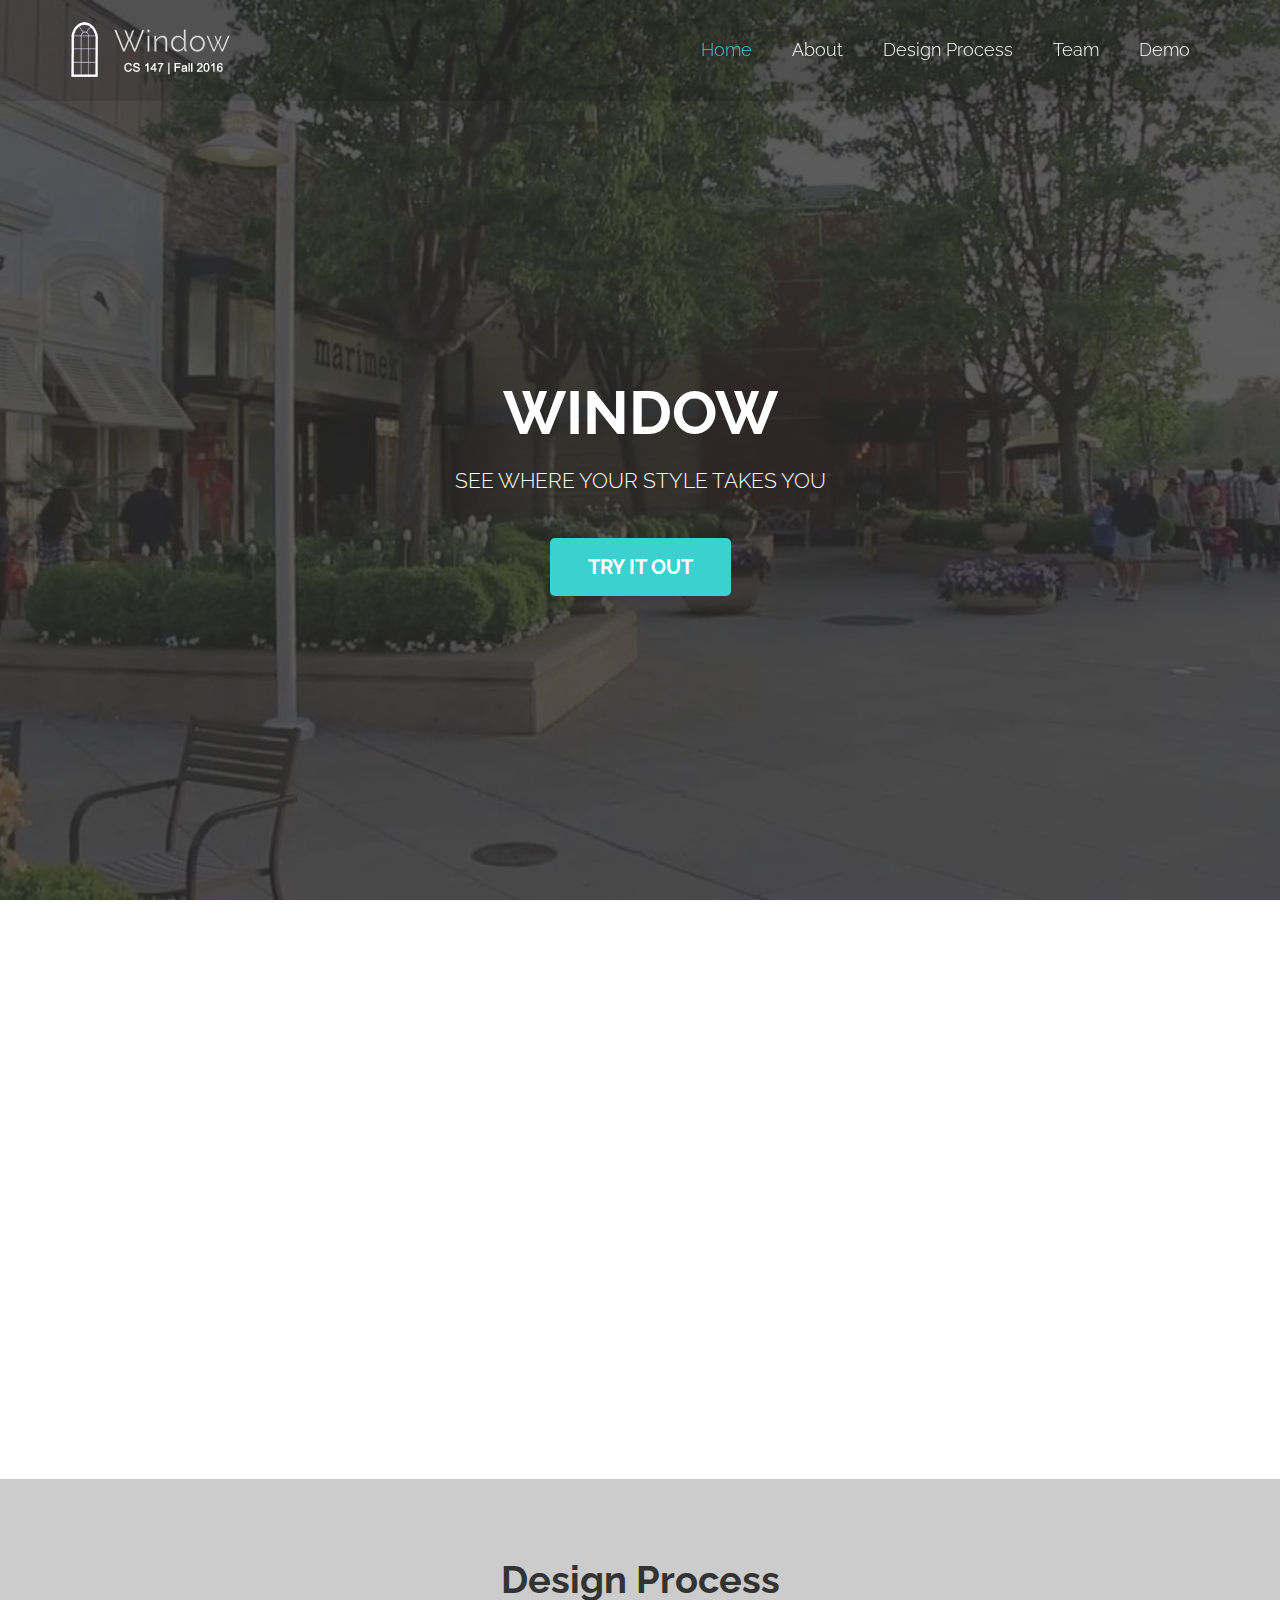
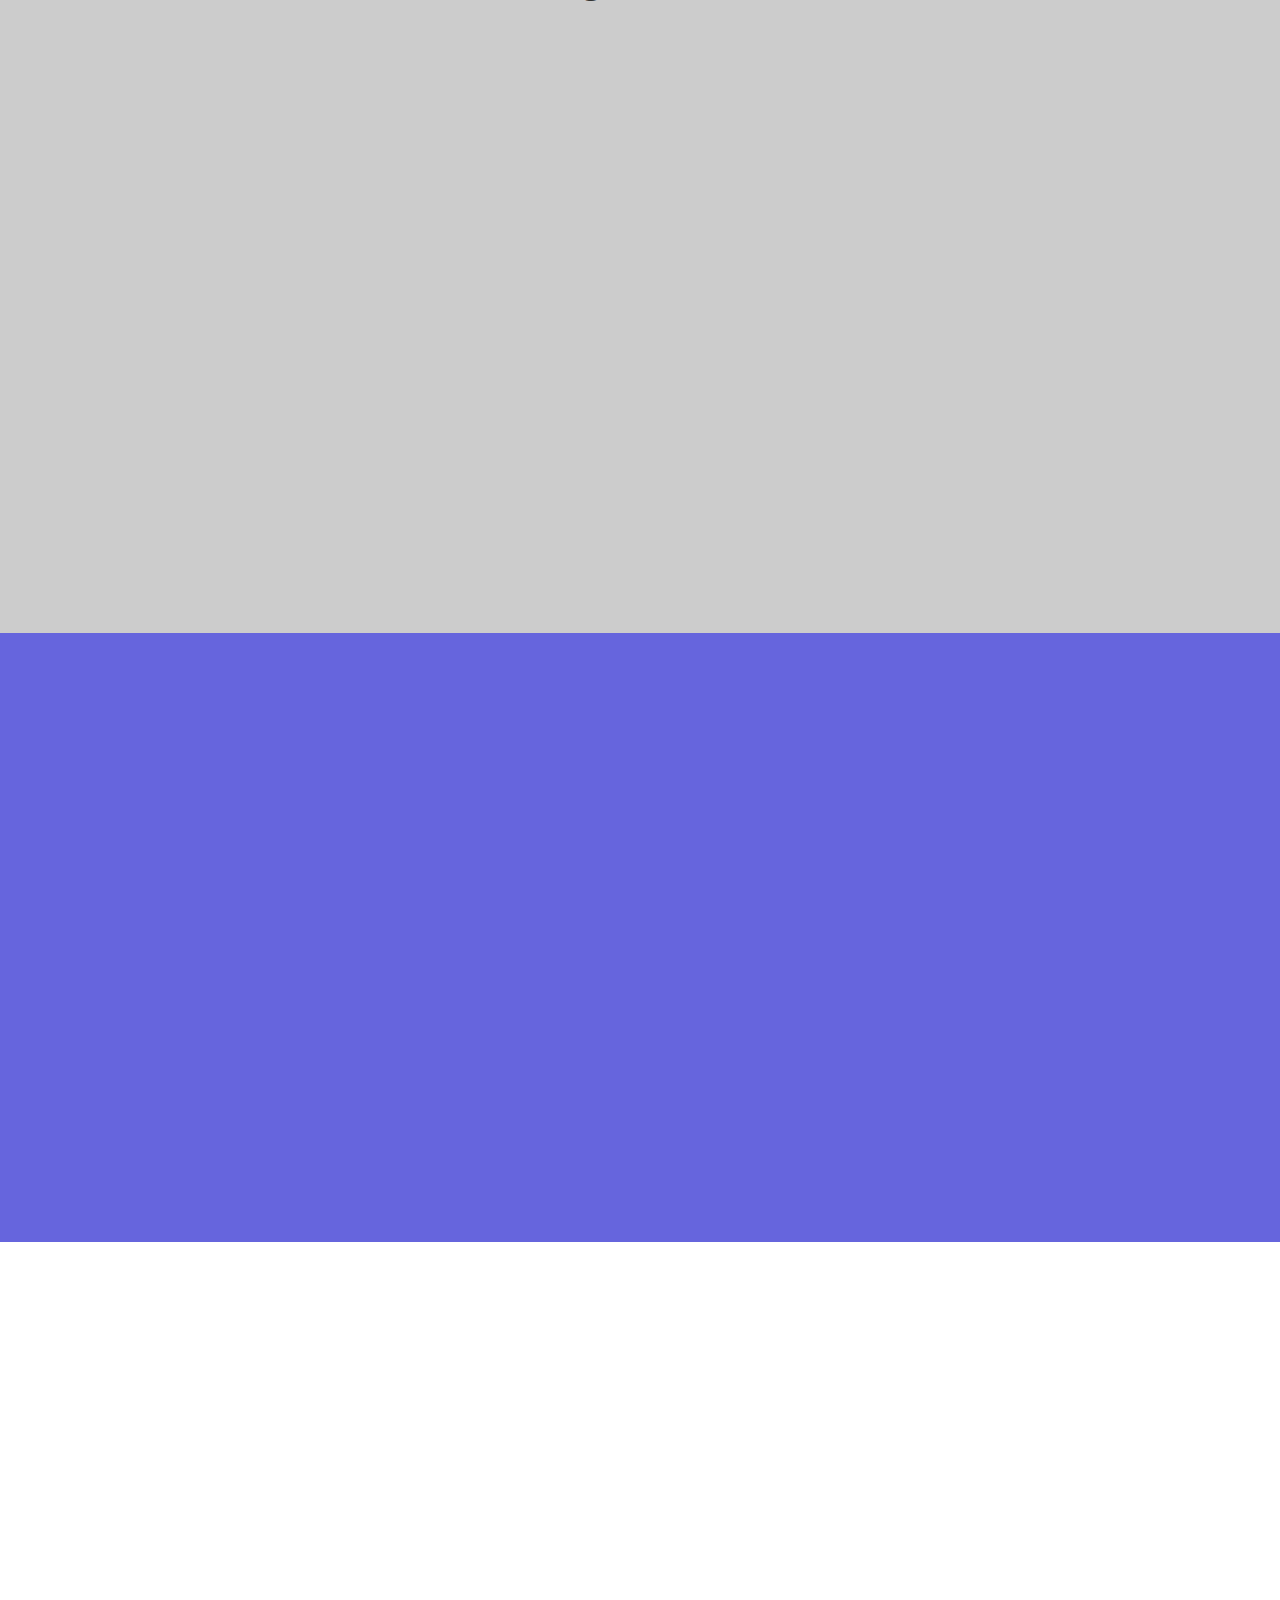
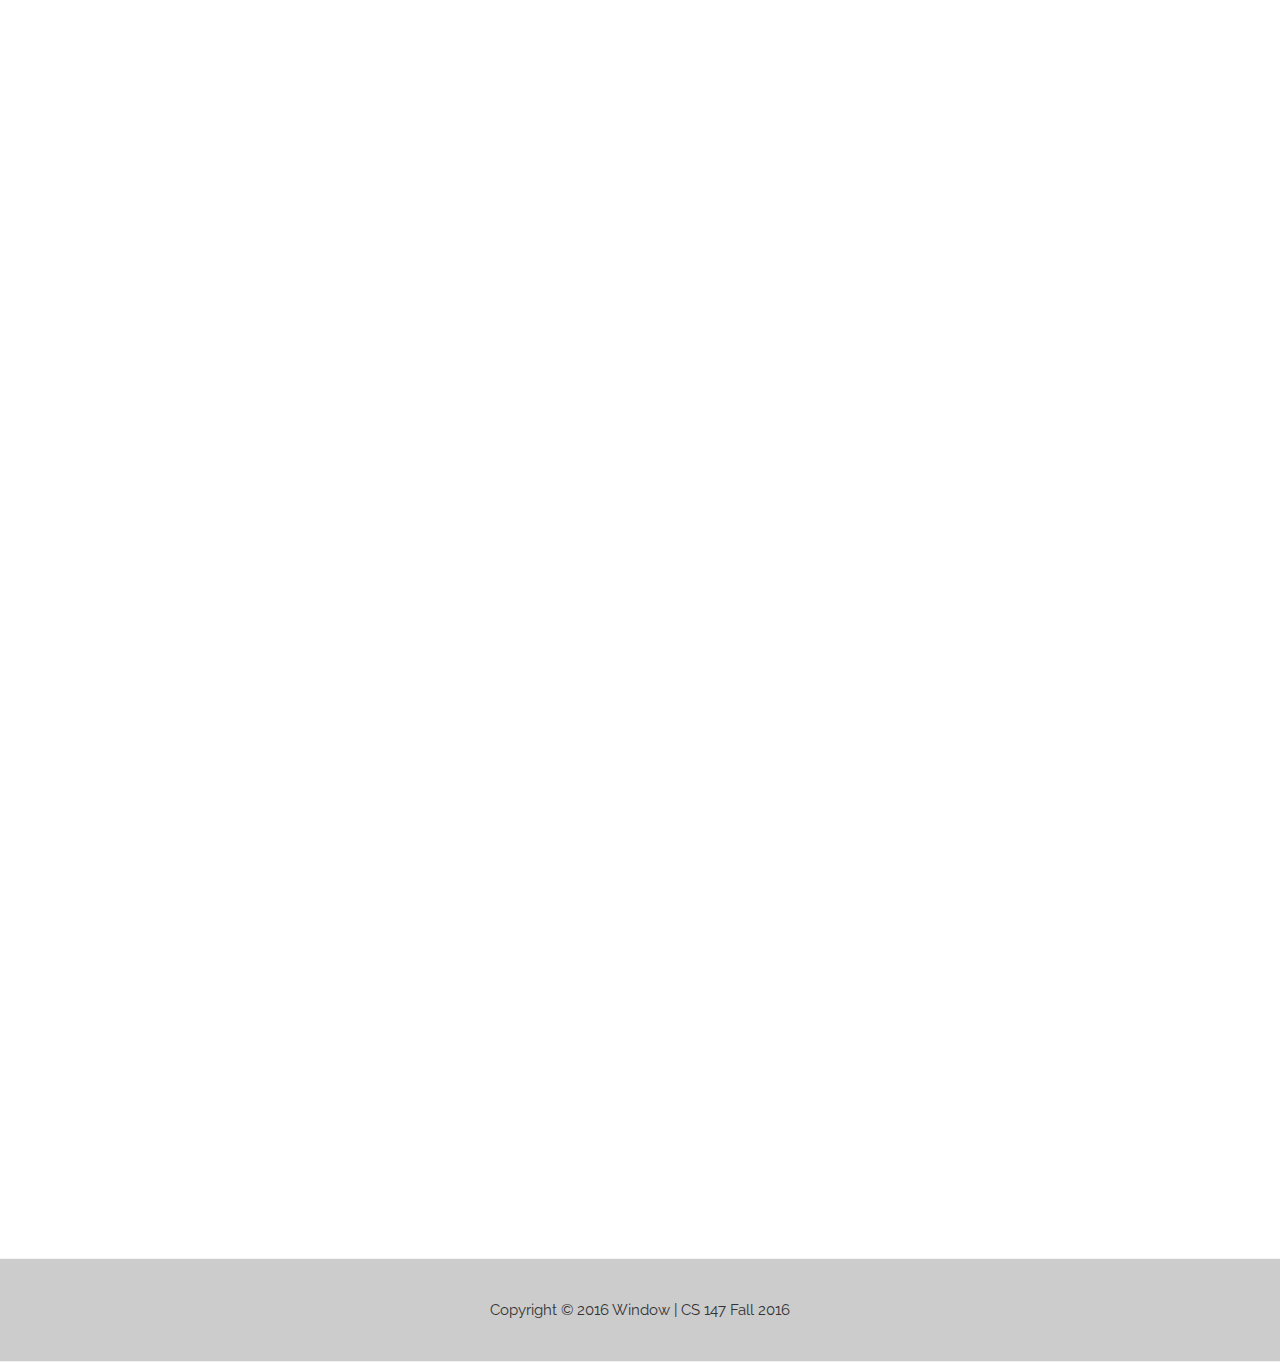
<file: index.html>
<!DOCTYPE html>
<!--[if IE 9]> <html lang="en" class="ie9"> <![endif]-->
<!--[if !IE]><!-->
<html lang="en">
<!--<![endif]-->
	<head>
		<meta charset="utf-8">
		<title>Window | CS 147</title>
		<meta name="description" content="Window|CS 147|Fall 2016">
		<meta name="author" content="htmlcoder.me, Kristen, Max, Elisa">

		<!-- Mobile Meta -->
		<meta name="viewport" content="width=device-width, initial-scale=1.0">

		<!-- Web Fonts -->
		<link href='http://fonts.googleapis.com/css?family=Open+Sans:400italic,700italic,400,700,300&amp;subset=latin,latin-ext' rel='stylesheet' type='text/css'>
		<link href='http://fonts.googleapis.com/css?family=Raleway:700,400,300' rel='stylesheet' type='text/css'>

		<!-- Bootstrap core CSS -->
		<link href="bootstrap/css/bootstrap.css" rel="stylesheet">

		<!-- Font Awesome CSS -->
		<link href="fonts/font-awesome/css/font-awesome.css" rel="stylesheet">

		<!-- Plugins -->
		<link href="css/animations.css" rel="stylesheet">

		<!-- Worthy core CSS file -->
		<link href="css/style.css" rel="stylesheet">
	</head>

	<body class="no-trans">
		<!-- scrollToTop -->
		<!-- ================ -->
		<div class="scrollToTop"><i class="icon-up-open-big"></i></div>

		<!-- header start -->
		<!-- ================ --> 
		<header class="header fixed clearfix navbar navbar-fixed-top">
			<div class="container">
				<div class="row">
					<div class="col-md-4">

						<!-- header-left start -->
						<!-- ================ -->
						<div class="header-left clearfix">

							<!-- logo -->
							<div class="logo smooth-scroll">
								<a href="#banner"><img id="logo" src="images/logo.png" alt="Window"></a>
							</div>

						</div>
						<!-- header-left end -->

					</div>
					<div class="col-md-8">

						<!-- header-right start -->
						<!-- ================ -->
						<div class="header-right clearfix">

							<!-- main-navigation start -->
							<!-- ================ -->
							<div class="main-navigation animated">

								<!-- navbar start -->
								<!-- ================ -->
								<nav class="navbar navbar-default" role="navigation">
									<div class="container-fluid">

										<!-- Toggle get grouped for better mobile display -->
										<div class="navbar-header">
											<button type="button" class="navbar-toggle" data-toggle="collapse" data-target="#navbar-collapse-1">
												<span class="sr-only">Toggle navigation</span>
												<span class="icon-bar"></span>
												<span class="icon-bar"></span>
												<span class="icon-bar"></span>
											</button>
										</div>

										<!-- Collect the nav links, forms, and other content for toggling -->
										<div class="collapse navbar-collapse scrollspy smooth-scroll" id="navbar-collapse-1">
											<ul class="nav navbar-nav navbar-right">
												<li class="active"><a href="#banner">Home</a></li>
												<li><a href="#about">About</a></li>
												<li><a href="#portfolio">Design Process</a></li>
                                                <li><a href="#team">Team</a></li>
												<li><a href="#demo">Demo</a></li>
											</ul>
										</div>

									</div>
								</nav>
								<!-- navbar end -->

							</div>
							<!-- main-navigation end -->

						</div>
						<!-- header-right end -->

					</div>
				</div>
			</div>
		</header>
		<!-- header end -->

		<!-- banner start -->
		<!-- ================ -->
		<div id="banner" class="banner">
			<div class="banner-image"></div>
			<div class="banner-caption">
				<div class="container">
					<div class="row">
						<div class="col-md-8 col-md-offset-2 object-non-visible" data-animation-effect="fadeIn">
                            <div class="text-center">
								<h1>WINDOW</h1>
								<p class="lead">SEE WHERE YOUR STYLE TAKES YOU</p>
                                <br>
                            	<a href="#demo" class="btn-try smooth-scroll">TRY IT OUT</a>
                            </div>
						</div>
					</div>
				</div>
			</div>
		</div>
		<!-- banner end -->

		<!-- section start -->
		<!-- ================ -->
		<div  id="about" class="section clearfix">
			<div class="container object-non-visible" data-animation-effect="fadeIn">
				<div class="row">
					<div class="col-md-12">
						<div class="row">
							<div class="col-md-4 col-md-offset-1">
								<img class="about-phone" src="images/phone.png">
							</div>
							<div class="col-md-6 about text">
								<div class="space"></div>
                            	<h1 class="title">About Window</h1>
								<p>Your time is valuable, and sometimes shopping can be a drag, especially when you spend hours in a store only to be disappointed that nothing fits your style.</p>
								<p>Window uses augmented reality to place a custom mannequin with your proportions right in the store’s front window so you can check out what’s in stock without ever having to step inside. With intuitive swiping, customizable filters, and sharing capabilities, you’ll see shopping through a whole new lens.</p>
							</div>
						</div>											
					</div>
				</div>
			</div>
		</div>
		<!-- section end -->

		<!-- section start -->
		<!-- ================ -->
		<div class="section bg-lightgray">
			<div class="container">
				<h1 class="text-center title" id="portfolio">Design Process</h1>
				<div class="separator"></div>
				<br>			
				<div class="row object-non-visible" data-animation-effect="fadeIn">
					<div class="col-md-12">
						<!-- portfolio items start -->
						<div class="isotope-container row grid-space-20">
							<div class="col-sm-6 col-md-3 isotope-item web-design">
								<div class="image-box">
									<div class="overlay-container">
										<img src="images/portfolio-1.jpg" alt="">
										<a class="overlay" data-toggle="modal" data-target="#project-1">
											<i class="fa fa-search-plus"></i>
										</a>
									</div>
                                    <div class="btn btn-block btn-not">NEEDFINDING</div>
								</div>
								<!-- Modal -->
								<div class="modal fade" id="project-1" tabindex="-1" role="dialog" aria-labelledby="project-1-label" aria-hidden="true">
									<div class="modal-dialog modal-sm">
										<div class="modal-content">
											<div class="modal-header">
												<button type="button" class="close" data-dismiss="modal"><span aria-hidden="true">&times;</span><span class="sr-only">Close</span></button>
												<h4 class="modal-title" id="project-1-label">NEEDFINDING</h4>
											</div>
											<div class="modal-body">
												<div class="row">
													<div class="col-md-12">
														<h3>Presentation: <a href="files/Needfinding.pdf">PDF</a> | <a href="files/Needfinding.pptx">PPT</a></h3>
                                                        <h3>Supplement: <a href="files/NeedfindingSupplement.pdf">PDF</a></h3>
													</div>
												</div>
											</div>
											<div class="modal-footer">
												<button type="button" class="btn btn-sm btn-default" data-dismiss="modal">Close</button>
											</div>
										</div>
									</div>
								</div>
								<!-- Modal end -->
							</div>

							<div class="col-sm-6 col-md-3 isotope-item app-development">
								<div class="image-box">
									<div class="overlay-container">
										<img src="images/portfolio-2.jpg" alt="">
										<a class="overlay" data-toggle="modal" data-target="#project-2">
											<i class="fa fa-search-plus"></i>
										</a>
									</div>
                                    <div class="btn btn-block btn-not">EXPERIENCE PROTOTYPES</div>
								</div>
								<!-- Modal -->
								<div class="modal fade" id="project-2" tabindex="-1" role="dialog" aria-labelledby="project-2-label" aria-hidden="true">
									<div class="modal-dialog modal-sm">
										<div class="modal-content">
											<div class="modal-header">
												<button type="button" class="close" data-dismiss="modal"><span aria-hidden="true">&times;</span><span class="sr-only">Close</span></button>
												<h4 class="modal-title" id="project-2-label">EXPERIENCE PROTOTYPES</h4>
											</div>
											<div class="modal-body">
												<div class="row">
													<div class="col-md-12">
														<h3>Presentation: <a href="files/ExperiencePrototypes.pdf">PDF</a> | <a href="files/ExperiencePrototypes.key">KEY</a></h3>
														<h3>Report: <a href="files/ExperiencePrototypesReport.pdf">PDF</a></h3>
														<h3>Supplement: <a href="files/ExperiencePrototypeSupplement.pdf">PDF</a></h3>
													</div>
												</div>
											</div>
											<div class="modal-footer">
												<button type="button" class="btn btn-sm btn-default" data-dismiss="modal">Close</button>
											</div>
										</div>
									</div>
								</div>
								<!-- Modal end -->
							</div>
							
							<div class="col-sm-6 col-md-3 isotope-item web-design">
								<div class="image-box">
									<div class="overlay-container">
										<img src="images/portfolio-3.jpg" alt="">
										<a class="overlay" data-toggle="modal" data-target="#project-3">
											<i class="fa fa-search-plus"></i>
										</a>
									</div>
                                    <div class="btn btn-block btn-not">CONCEPT VIDEO</div>
								</div>
								<!-- Modal -->
								<div class="modal fade" id="project-3" tabindex="-1" role="dialog" aria-labelledby="project-3-label" aria-hidden="true">
									<div class="modal-dialog modal-sm">
										<div class="modal-content">
											<div class="modal-header">
												<button type="button" class="close" data-dismiss="modal"><span aria-hidden="true">&times;</span><span class="sr-only">Close</span></button>
												<h4 class="modal-title" id="project-3-label">CONCEPT VIDEO</h4>
											</div>
											<div class="modal-body">
												<div class="row">
													<div class="col-md-12">
														<h3>Presentation: <a href="files/ConceptVideo.pdf">PDF</a> | <a href="files/ConceptVideo.pptx">PPT</a></h3>
														<h3>Video: <a href="https://vimeo.com/188388865">Vimeo</a></h3>
														<h3>Supplement: <a href="files/ConceptVideoSupplement.pdf">PDF</a></h3>
													</div>
												</div>
											</div>
											<div class="modal-footer">
												<button type="button" class="btn btn-sm btn-default" data-dismiss="modal">Close</button>
											</div>
										</div>
									</div>
								</div>
								<!-- Modal end -->
							</div>
							
							<div class="col-sm-6 col-md-3 isotope-item site-building">
								<div class="image-box">
									<div class="overlay-container">
										<img src="images/portfolio-4.jpg" alt="">
										<a class="overlay" data-toggle="modal" data-target="#project-4">
											<i class="fa fa-search-plus"></i>
										</a>
									</div>
                                    <div class="btn btn-block btn-not">LOW-FI PROTOTYPE</div>
								</div>
								<!-- Modal -->
								<div class="modal fade" id="project-4" tabindex="-1" role="dialog" aria-labelledby="project-4-label" aria-hidden="true">
									<div class="modal-dialog modal-sm">
										<div class="modal-content">
											<div class="modal-header">
												<button type="button" class="close" data-dismiss="modal"><span aria-hidden="true">&times;</span><span class="sr-only">Close</span></button>
												<h4 class="modal-title" id="project-4-label">LOW-FI PROTOTYPE</h4>
											</div>
											<div class="modal-body">
												<div class="row">
													<div class="col-md-12">
														<h3>Presentation: <a href="files/LowFi.pdf">PDF</a> | <a href="files/LowFi.pptx">PPT</a></h3>
														<h3>Report: <a href="files/LowFiReport.pdf">PDF</a></h3>
													</div>
												</div>
											</div>
											<div class="modal-footer">
												<button type="button" class="btn btn-sm btn-default" data-dismiss="modal">Close</button>
											</div>
										</div>
									</div>
								</div>
								<!-- Modal end -->
							</div>
							
							<div class="col-sm-6 col-md-3 isotope-item app-development">
								<div class="image-box">
									<div class="overlay-container">
										<img src="images/portfolio-5.jpg" alt="">
										<a class="overlay" data-toggle="modal" data-target="#project-5">
											<i class="fa fa-search-plus"></i>
										</a>
									</div>
                                    <div class="btn btn-block btn-not">MEDIUM-FI PROTOTYPE</div>
								</div>
								<!-- Modal -->
								<div class="modal fade" id="project-5" tabindex="-1" role="dialog" aria-labelledby="project-5-label" aria-hidden="true">
									<div class="modal-dialog modal-sm">
										<div class="modal-content">
											<div class="modal-header">
												<button type="button" class="close" data-dismiss="modal"><span aria-hidden="true">&times;</span><span class="sr-only">Close</span></button>
												<h4 class="modal-title" id="project-5-label">MEDIUM-FI PROTOTYPE</h4>
											</div>
											<div class="modal-body">
												<div class="row">
													<div class="col-md-12">
														<h3>Presentation: <a href="files/MedFi.pdf">PDF</a> | <a href="files/MedFi.pptx">PPT</a></h3>
														<h3>Demo: <a id="closemodal" href="#demo">InVision</a> | <a href="files/MedFiReadMe.pdf">README</a> </h3>
													</div>
												</div>
											</div>
											<div class="modal-footer">
												<button type="button" class="btn btn-sm btn-default" data-dismiss="modal">Close</button>
											</div>
										</div>
									</div>
								</div>
								<!-- Modal end -->
							</div>
							
							<div class="col-sm-6 col-md-3 isotope-item web-design">
								<div class="image-box">
									<div class="overlay-container">
										<img src="images/portfolio-6.jpg" alt="">
										<a class="overlay" data-toggle="modal" data-target="#project-6">
											<i class="fa fa-search-plus"></i>
										</a>
									</div>
                                    <div class="btn btn-block btn-not">HEURISTIC EVALUATION</div>
								</div>
								<!-- Modal -->
								<div class="modal fade" id="project-6" tabindex="-1" role="dialog" aria-labelledby="project-6-label" aria-hidden="true">
									<div class="modal-dialog modal-sm">
										<div class="modal-content">
											<div class="modal-header">
												<button type="button" class="close" data-dismiss="modal"><span aria-hidden="true">&times;</span><span class="sr-only">Close</span></button>
												<h4 class="modal-title" id="project-6-label">HEURISTIC EVALUATION</h4>
											</div>
											<div class="modal-body">
												<div class="row">
													<div class="col-md-12">
														<h3>Evaluation: <a href="files/HeuristicEval.pdf">PDF</a></h3>
													</div>
												</div>
											</div>
											<div class="modal-footer">
												<button type="button" class="btn btn-sm btn-default" data-dismiss="modal">Close</button>
											</div>
										</div>
									</div>
								</div>
								<!-- Modal end -->
							</div>
							
							<div class="col-sm-6 col-md-3 isotope-item site-building">
								<div class="image-box">
									<div class="overlay-container">
										<img src="images/portfolio-7.jpg" alt="">
										<a class="overlay" data-toggle="modal" data-target="#project-7">
											<i class="fa fa-search-plus"></i>
										</a>
									</div>
                                    <div class="btn btn-block btn-not">HI-FI PROTOTYPE</div>
								</div>
								<!-- Modal -->
								<div class="modal fade" id="project-7" tabindex="-1" role="dialog" aria-labelledby="project-7-label" aria-hidden="true">
									<div class="modal-dialog modal-sm">
										<div class="modal-content">
											<div class="modal-header">
												<button type="button" class="close" data-dismiss="modal"><span aria-hidden="true">&times;</span><span class="sr-only">Close</span></button>
												<h4 class="modal-title" id="project-7-label">HI-FI PROTOTYPE</h4>
											</div>
											<div class="modal-body">
												<div class="row">
													<div class="col-md-12">
														<h3>Presentation: <a href="files/HiFi.pdf">PDF</a> | <a href="files/HiFi.pptx">PPT</a></h3>
														<h3>Report: <a href="files/HiFiReport.pdf">PDF</a></h3>
														<h3>Demo: <a href="files/Window.ipa">IPA</a> | <a href="files/HiFiReadMe.pdf">README</a></h3>
														<h3>Video: <a href="https://vimeo.com/195132831">Vimeo</a></h3>
														<h3>Source: <a href="https://github.com/kjlaw/Window">Github</a></h3>
													</div>
												</div>
											</div>
											<div class="modal-footer">
												<button type="button" class="btn btn-sm btn-default" data-dismiss="modal">Close</button>
											</div>
										</div>
									</div>
								</div>
								<!-- Modal end -->
							</div>
							
							<div class="col-sm-6 col-md-3 isotope-item web-design">
								<div class="image-box">
									<div class="overlay-container">
										<img src="images/portfolio-8.jpg" alt="">
										<a class="overlay" data-toggle="modal" data-target="#project-8">
											<i class="fa fa-search-plus"></i>
										</a>
									</div>
                                    <div class="btn btn-block btn-not">POSTER &amp; PITCH</div>
								</div>
								<!-- Modal -->
								<div class="modal fade" id="project-8" tabindex="-1" role="dialog" aria-labelledby="project-8-label" aria-hidden="true">
									<div class="modal-dialog modal-sm">
										<div class="modal-content">
											<div class="modal-header">
												<button type="button" class="close" data-dismiss="modal"><span aria-hidden="true">&times;</span><span class="sr-only">Close</span></button>
												<h4 class="modal-title" id="project-8-label">POSTER &amp; PITCH</h4>
											</div>
											<div class="modal-body">
												<div class="row">
													<div class="col-md-12">
														<h3>Poster: <a href="files/Poster.pdf">PDF</a> | <a href="files/Poster.pptx">PPT</a></h3>
													</div>
												</div>
											</div>
											<div class="modal-footer">
												<button type="button" class="btn btn-sm btn-default" data-dismiss="modal">Close</button>
											</div>
										</div>
									</div>
								</div>
								<!-- Modal end -->
							</div>

						</div>
						<!-- portfolio items end -->
					
					</div>
				</div>
			</div>
		</div>
		<!-- section end -->

		<!-- section start -->
		<!-- ================ -->
   		<div class="section bg-purple clearfix">
			<div class="container object-non-visible" data-animation-effect="fadeIn">
				<div class="row">
					<div class="col-md-12">
						<h1 id="team" class="title text-center font-white">Meet the Team</h1>
						<div class="space"></div>									
					</div>
				</div>
                <div class="row team-list">
					<div class="col-md-4 team-item">
                    	<img class="team-img" src="images/kristen.jpg">
                    	<h4 class="font-white">Kristen Law</h4>
                        <p class="font-white"><b>Development</b></p><br>
                    </div>
                    <div class="col-md-4 team-item">
                    	<img class="team-img" src="images/max.jpg">
                        <h4 class="font-white">Max Freundlich</h4>
                        <p class="font-white"><b>Team Manager</b></p><br>
                    </div>
                    <div class="col-md-4 team-item">
                    	<img class="team-img" src="images/elisa.jpg">
                        <h4 class="font-white">Elisa Lupin-Jimenez</h4>
                        <p class="font-white"><b>Design &amp; Testing</b></p><br>
                    </div>									
				</div>
			</div>
		</div>
   		<!-- section end -->     
        

		<!-- section start -->
		<!-- ================ -->
		<div class="section clearfix object-non-visible" data-animation-effect="fadeIn">
			<div class="container">
				<h1 id="demo" class="title text-center">Demo</h1>
					<div class="row">
                    	<div class="col-md-12 text-center">
							<h2>Medium-Fi Prototype</h2>
							<h4>(View <a href="files/MedFiReadMe.pdf">README</a>)</h4>
							<div class="prototype">
	                        	<iframe style="transform: scale(0.8)" width="438" height="930" src="http://invis.io/8P96V1RX7" frameborder="0" allowfullscreen></iframe> 
	                        </div>
					    </div>
					</div>
					<div class="row">
						<div class="col-md-12 text-center">
								<h2>Hi-Fi Prototype</h2>
								<h4>(Download <a href="files/Window.ipa">IPA</a> and view <a href="files/HiFiReadMe.pdf">README</a>)</h4>
								<div class="video">
		                        	<iframe src="https://player.vimeo.com/video/195132831" width="640" height="360" frameborder="0" webkitallowfullscreen mozallowfullscreen allowfullscreen></iframe>
		                        </div>
						</div>
					</div>
				</div>
			</div>
		</div>
		<!-- section end -->

		<!-- footer start -->
		<!-- ================ -->
		<footer id="footer">
        
			<!-- .subfooter start -->
			<!-- ================ -->
			<div class="subfooter  bg-lightgray">
				<div class="container">
					<div class="row">
						<div class="col-md-12">
							<p class="text-center">Copyright © 2016 Window | CS 147 Fall 2016</p>
						</div>
					</div>
				</div>
			</div>
			<!-- .subfooter end -->

		</footer>
		<!-- footer end -->

		<!-- JavaScript files placed at the end of the document so the pages load faster
		================================================== -->
		<!-- Jquery and Bootstap core js files -->
		<script type="text/javascript" src="plugins/jquery.min.js"></script>
		<script type="text/javascript" src="bootstrap/js/bootstrap.min.js"></script>

		<!-- Modernizr javascript -->
		<script type="text/javascript" src="plugins/modernizr.js"></script>

		<!-- Isotope javascript -->
		<script type="text/javascript" src="plugins/isotope/isotope.pkgd.min.js"></script>
		
		<!-- Backstretch javascript -->
		<script type="text/javascript" src="plugins/jquery.backstretch.min.js"></script>

		<!-- Appear javascript -->
		<script type="text/javascript" src="plugins/jquery.appear.js"></script>

		<!-- Initialization of Plugins -->
		<script type="text/javascript" src="js/template.js"></script>

	</body>
</html>
</file>
<file: css/style.css>
/* Theme Name:Worthy - Free Powerful Theme by HtmlCoder
Author:HtmlCoder
Author URI:http://www.htmlcoder.me
Version:1.0.0
Created:November 2014
License:Creative Commons Attribution 3.0 License (https://creativecommons.org/licenses/by/3.0/)
File Description:Main CSS file of the template */

/* Typography
----------------------------------------------------------------------------- */
body {
	font-family: 'Raleway', sans-serif;
}
.site-name {
	font-family: 'Raleway', sans-serif;
}
html,
body {
	height: 100%;
}
body {
	font-size: 15px;
	line-height: 1.50;
	color: #333333;
	background-color: #ffffff;
	position: relative;
}
h1,
h2,
h3,
h4,
h5,
h6 {
	color: #333333;
}
h1 {
	font-size: 38px;
	font-weight: 700;
	margin-bottom: 20px;
}
h2 {
	font-size: 28px;
	margin-bottom: 15px;
}
h3 {
	font-size: 22px;
}
h4 {
	font-size: 18px;
	font-weight: 700;
}
h5 {
	font-size: 16px;
	text-transform: uppercase;
	font-weight: 700;
}
h6 {
	font-weight: 700;
}
h1 span,
h2 span,
h3 span,
h4 span {
	color: #3bd1d1;
}
.text-colored {
	color: #3bd1d1;
}
a {
	color: #3bd1d1;
}
a:hover {
	color: #3bd1d1;
}
a:focus,
a:active {
	outline: none;
}
.large {
	font-size: 18px;
}
img {
	display: block;
	max-width: 100%;
	height: auto;
}
.list-unstyled li {
	padding: 5px 0;
}
.list-horizontal {
	padding: 15px 0;
}
.list-horizontal-item img {
	display: block;
	margin: 0 auto;
}
.list-icons {
	padding: 0;
	margin: 20px 0;
	list-style: none;
	font-size: 18px;
}
.list-icons li {
	padding: 0 0 15px 0;
}
blockquote {
	border-left: none;
	padding-left: 0;
	padding-right: 0;
}
.title {
	margin-top: 0;
}

/* Layout
----------------------------------------------------------------------------- */
.header {
	color: #ffffff;
	background-color: rgba(0, 0, 0, 0.10);
	padding: 10px 0;
	-webkit-transition: all 0.2s ease-in-out;
	-moz-transition: all 0.2s ease-in-out;
	-o-transition: all 0.2s ease-in-out;
	-ms-transition: all 0.2s ease-in-out;
	transition: all 0.2s ease-in-out;
}
.banner {
	width: 100%;
	height: 100%;
	min-height: 100%;
	position: relative;
	color: #fff;
}
.banner-image {
	vertical-align: middle;
	min-height: 100%;
	width: 100%;
}
.banner:after {
	position: absolute;
	top: 0;
	left: 0;
	right: 0;
	bottom: 0;
	background-color: rgba(0, 0, 0, 0.55);
	content: "";
}
.banner-caption {
	position: absolute;
	top: 40%;
	width: 100%;
	z-index: 2;
}
.subfooter {
	background-color: #fafafa;
	border-top: 1px solid #f3f3f3;
	border-bottom: 1px solid #f3f3f3;
	padding: 40px 0;
}
.section {
	background-color: #ffffff;
	padding: 80px 0;
}

/* Backgrounds
----------------------------------------------------------------------------- */
.default-bg {
	background-color: #222222;
	color: #ffffff;
}
.default-bg.blue {
	background-color: #55acee;
}
.translucent-bg {
	color: #ffffff;
}
.default-bg h1,
.default-bg h2,
.default-bg h3,
.default-bg h4,
.default-bg h5,
.default-bg h6,
.translucent-bg h1,
.translucent-bg h2,
.translucent-bg h3,
.translucent-bg h4,
.translucent-bg h5,
.translucent-bg h6 {
	color: #ffffff;
}
.default-bg blockquote footer,
.translucent-bg blockquote footer {
	color: #cccccc;
}
.default-bg a,
.translucent-bg a {
	color: #ffffff;
	text-decoration: underline;
}
.default-bg a:hover,
.translucent-bg a:hover {
	text-decoration: none;
}
.translucent-bg {
	-webkit-background-size: cover !important;
	-moz-background-size: cover !important;
	-o-background-size: cover !important;
	background-size: cover !important;
	background-position: 50% 0;
	background-repeat: no-repeat;
	z-index: 1;
	position: relative;
}
.translucent-bg .translucent-bg {
	margin-top: 80px;
	z-index: 3;
}
.translucent-bg:after {
	content: "";
	position: absolute;
	top: 0;
	left: 0;
	z-index: 2;
	width: 100%;
	height: 100%;
	background-color: rgba(0, 0, 0, 0.7);
}
.translucent-bg.blue:after {
	background-color: rgba(85, 172, 238, 0.7);
}
.translucent-bg .container {
	z-index: 3;
	position: relative;
}
.bg-image-1 {
	background: url("../images/bg-image-1.jpg") 50% 0px no-repeat;
}
.bg-image-2 {
	background: url("../images/bg-image-2.jpg") 50% 0px no-repeat;
}
.bg-purple {
	background-color: #6665dd;
}
.bg-darkgray {
	background-color: #666666;
}
.bg-gray {
	background-color: #999999;
}
.bg-lightgray {
	background-color: #cccccc;
}
.font-white {
	color: #ffffff;
}
.font-purple {
	color: #6665dd;
}
/* Team
----------------------------------------------------------------------------- */
.team-img {
	border-radius: 50%;
	border:6px solid #cccccc;
	margin: 15px auto;
}
.team-list {
  	width: 100%;
 	text-align: center;
}
.team-item {
 	 display: block;
}
/* Misc
----------------------------------------------------------------------------- */
.object-non-visible {
	opacity: 0;
	filter: alpha(opacity=0);
}
.object-visible,
.touch .object-non-visible {
	opacity: 1 !important;
	filter: alpha(opacity=100) !important;
}

/* Targeting only Firefox for smoothest animations */
@-moz-document url-prefix() {
	.object-visible,
	.touch .object-non-visible {
		-webkit-transition: opacity 0.6s ease-in-out;
		-moz-transition: opacity 0.6s ease-in-out;
		-o-transition: opacity 0.6s ease-in-out;
		-ms-transition: opacity 0.6s ease-in-out;
		transition: opacity 0.6s ease-in-out;
	}
}
.space {
	padding: 20px 0;
}
.pr-10 {
	padding-right: 10px;
}
.pl-10 {
	padding-left: 10px;
}
.pb-clear {
	padding-bottom: 0;
}

/* Sections
----------------------------------------------------------------------------- */
.banner-caption h1,
.banner-caption h2,
.banner-caption h3,
.banner-caption h4,
.banner-caption h5,
.banner-caption h6 {
	color: #ffffff;
}
.banner-caption h1 {
	font-size: 60px;
}
.subfooter p {
	margin-bottom: 0;
}

/* Template Components
----------------------------------------------------------------------------- */
/* Buttons
---------------------------------- */
.btn {
	padding: 8px 15px;
	font-size: 14px;
	line-height: 1.42857143;
	min-width: 160px;
	text-align: center;
	border-radius: 0;
	text-transform: uppercase;
	-webkit-transition: all 0.2s ease-in-out;
	-moz-transition: all 0.2s ease-in-out;
	-ms-transition: all 0.2s ease-in-out;
	-o-transition: all 0.2s ease-in-out;
	transition: all 0.2s ease-in-out;
}
.btn-default {
	color: #3bd1d1;
	border: 1px solid #cccccc;
}
.btn-default:hover {
	color: #ffffff;
	background-color: #3bd1d1;
	border-color: #3bd1d1;
}
.btn-try, 
.btn-try:visited, 
.btn-try:active, 
.btn-try:focus {  
	color: #ffffff;
	background-color: #3bd1d1;
	border-color: #3bd1d1;
	border-radius: 5px;
	padding: 14px 38px;
	font-size: 20px;
	font-weight:bold;
	display: inline-block;
	text-align: center;
	text-decoration:none;
}
.btn-try:hover {
	color: #3bd1d1;
	background-color: #ffffff;
	border-color: #ffffff;
	text-decoration:none;
}
.btn-not {
	color: #000000;
	background-color: #ffffff;
	border: 1px solid #939393;
}
.btn-not:hover {
	color: #000000;
	background-color: #ffffff;
	border: 1px solid #939393;
	cursor:default;
}
/* Collapse
---------------------------------- */
.panel-group .panel {
	-webkit-border-radius: 0px;
	-moz-border-radius: 0px;
	border-radius: 0px;
	border: none;
}
.panel-default > .panel-heading {
	padding: 0;
	outline: none;
	border: none;
	-webkit-border-radius: 0;
	-moz-border-radius: 0;
	-o-border-radius: 0;
	border-radius: 0;
	width: 100%;
}
.panel-default > .panel-heading + .panel-collapse > .panel-body {
	border: 1px solid #f0f0f0;
	border-top: none;
	background-color: #fafafa
}
.panel-heading a {
	font-weight: 400;
	padding: 12px 35px 12px 15px;
	display: inline-block;
	width: 100%;
	background-color: #55acee;
	color: #ffffff;
	position: relative;
	text-decoration: none;
}
.panel-heading a.collapsed {
	color: #ffffff;
	background-color: #333333;
}
.panel-heading a:after {
	font-family: "FontAwesome";
	content: "\f147";
	position: absolute;
	right: 15px;
	font-size: 14px;
	font-weight: 300;
	top: 50%;
	line-height: 1;
	margin-top: -7px;
}
.panel-heading a.collapsed:after {
	content: "\f196";
}
.panel-heading a:hover {
	text-decoration: none;
	background-color: #55acee;
	color: #ffffff;
}
.panel-title a i {
	padding-right: 10px;
	font-size: 20px;
}

/* Pills
---------------------------------- */
.nav-pills > li.active > a,
.nav-pills > li.active > a:hover,
.nav-pills > li.active > a:focus,
.nav-pills > li > a:hover {
	background-color: #3bd1d1;
	border-color: #3bd1d1;
	color: #ffffff;
}
.nav-pills > li > a {
	border-radius: 0;
	padding: 8px 20px;
	border: 1px solid #cacaca;
	color: #666666;
	font-size: 12px;
	text-transform: uppercase;
	font-weight: 300;
}

/* Forms
---------------------------------- */
.form-control {
	height: 45px;
	-webkit-border-radius: 0px;
	-moz-border-radius: 0px;
	border-radius: 0px;
}
.form-control-feedback {
	color: #cccccc;
}
.has-feedback label.sr-only ~ .form-control-feedback {
	top: 15px;
}
textarea {
	resize: vertical;
}

/* Modals
---------------------------------- */
.modal-content {
	-webkit-border-radius: 0px;
	-moz-border-radius: 0px;
	border-radius: 0px;
}
.modal-header {
	background-color: #323232;
	color: #ffffff;
}
.modal-header h4 {
	color: #ffffff;
}
.modal-header .close {
	font-weight: 300;
	color: #FFFFFF;
	text-shadow: none;
	filter: alpha(opacity=100);
	opacity: 1;
}

/* Large devices (Large desktops 1200px and up) */
@media (min-width:1200px) {
	.modal-lg {
		width: 1140px;
	}
}

/* Media
---------------------------------- */
.media .fa {
	font-size: 24px;
	width: 40px;
	height: 25px;
	line-height: 25px;
	padding: 0 5px;
	text-align: center;
}

/* Navigations
----------------------------------------------------------------------------- */
.header .navbar {
	margin-bottom: 0;
}
.main-navigation .navbar-default {
	background-color: transparent;
	border: none;
}
.main-navigation .navbar-default .navbar-nav > li > a {
	color: #fff;
	padding: 10px 20px;
	font-size: 18px;
	font-weight: 300;
}
.main-navigation .navbar-default .navbar-nav > li.active > a {
	background-color: transparent;
	color: #3bd1d1;
}
.main-navigation .navbar-default .navbar-nav > li > a:hover,
.main-navigation .navbar-default .navbar-nav > li.active > a:hover {
	color: #3bd1d1;
}
@media (min-width:768px) {
	.main-navigation .navbar-default .navbar-nav > li > a {
		padding-top: 30px;
		padding-bottom: 30px;
		-webkit-transition: all 0.3s ease-in-out;
		-moz-transition: all 0.3s ease-in-out;
		-o-transition: all 0.3s ease-in-out;
		-ms-transition: all 0.3s ease-in-out;
		transition: all 0.3s ease-in-out;
	}
}
@media (min-width:768px) and (max-width:991px) {
	.main-navigation .container-fluid {
		padding-left: 0;
		padding-right: 0;
	}
	.navbar-nav {
		float: left !important;
	}
}
@media (max-width:767px) {
	.header.navbar-fixed-top {
		position: absolute;
	}
}

/* Fixed Header
----------------------------------------------------------------------------- */
.fixed-header-on .header {
	background-color: rgba(0, 0, 0, 0.95);
	padding: 5px 0;
}
.fixed-header-on .site-name {
	font-size: 24px;
}
.fixed-header-on .logo {
	-webkit-transform: scale(0.8);
	transform: scale(0.8);
	margin-top: 0;
	margin-bottom: 0;
}
@media (min-width:768px) {
	.fixed-header-on .navbar-default .navbar-nav > li > a {
		padding-top: 20px;
		padding-bottom: 20px;
	}
}
@media (max-width:991px) {
	.fixed-header-on .logo,
	.fixed-header-on .site-name,
	.fixed-header-on .site-slogan {
		display: none;
	}
}

/* Blocks/Widgets
----------------------------------------------------------------------------- */
/* Logo, Site Name, Site Slogan
---------------------------------- */
.logo {
	margin: 10px 10px 10px 0;
	-webkit-transition: all 0.3s ease-in-out;
	-moz-transition: all 0.3s ease-in-out;
	-o-transition: all 0.3s ease-in-out;
	-ms-transition: all 0.3s ease-in-out;
	transition: all 0.3s ease-in-out;
}
.logo,
.site-name-and-slogan {
	float: left;
}
.site-name {
	font-size: 36px;
	-webkit-transition: all 0.3s ease-in-out;
	-moz-transition: all 0.3s ease-in-out;
	-o-transition: all 0.3s ease-in-out;
	-ms-transition: all 0.3s ease-in-out;
	transition: all 0.3s ease-in-out;
}
.site-name a {
	color: #ffffff;
}
.site-name a:hover {
	text-decoration: none;
}
.site-slogan {
	font-size: 12px;
}

/* Testimonials
---------------------------------- */
.testimonial .media-left {
	width: 60px;
}

/* Social Links
---------------------------------- */
.social-links {
	padding: 0;
	list-style: none;
	margin: 15px 0;
}
.social-links li {
	margin: 10px 25px 10px 0;
	display: inline-block;
	font-size: 36px;
}
.social-links li a {
	color: #333333;
	-webkit-transition: all 0.2s ease-in-out;
	-moz-transition: all 0.2s ease-in-out;
	-o-transition: all 0.2s ease-in-out;
	-ms-transition: all 0.2s ease-in-out;
	transition: all 0.2s ease-in-out;
}

/* Isotope Items
---------------------------------- */
.filters {
	margin: 0 0 30px 0;
}
.filters .nav-pills > li {
	margin-right: 2px;
	margin-bottom: 2px;
}
.filters .nav-pills > li + li {
	margin-left: 0px;
}
.text-center.filters .nav-pills > li {
	margin-right: 2px;
	margin-left: 2px;
	margin-bottom: 2px;
	display: inline-block;
	float: none;
}
.isotope-container {
	overflow: hidden;
}
.isotope-item {
	margin-bottom: 20px;
}
.isotope-item .btn-default {
	color: #999999;
}
.isotope-item .btn-default:hover {
	color: #ffffff;
}
@media (max-width:480px) {
	.filters .nav-pills > li {
		width: 100%;
		display: block;
	}
}

/* Images Overlay
----------------------------------------------------------------------------- */
.overlay-container {
	position: relative;
	display: block;
	overflow: hidden;
}
.overlay {
	position: absolute;
	top: 0;
	bottom: -1px;
	left: 0;
	right: -1px;
	background-color: #3bd1d1;
	cursor: pointer;
	overflow: hidden;
	opacity: 0;
	filter: alpha(opacity=0);
	-webkit-transform: scale(0.8);
	transform: scale(0.8);
	-webkit-transition: all linear 0.2s;
	-moz-transition: all linear 0.2s;
	-ms-transition: all linear 0.2s;
	-o-transition: all linear 0.2s;
	transition: all linear 0.2s;
}
.overlay:hover {
	text-decoration: none;
}
.overlay span {
	position: absolute;
	display: block;
	bottom: 10px;
	text-align: center;
	width: 100%;
	color: #ffffff;
	font-size: 13px;
	font-weight: 300;
}
.overlay i {
	position: absolute;
	left: 50%;
	top: 50%;
	font-size: 18px;
	line-height: 1x;
	color: #ffffff;
	margin-top: -8px;
	margin-left: -8px;
	text-align: center;
}
.overlay-container:hover .overlay {
	opacity: 1;
	filter: alpha(opacity=100);
	-webkit-transform: scale(1);
	transform: scale(1);
}

/* Prototype
----------------------------------------------------------------------------- */
.prototype {
	margin: -80px auto -50px;
}

.video {
	margin: 40px auto 0px;
}

/* About
----------------------------------------------------------------------------- */
.about p {
	font-size: 18px;
}
.about-phone {
	margin: 0 auto;
	display: block;
}
</file>
<file: css/animations.css>
/*!
Animate.css - http://daneden.me/animate
Licensed under the MIT license - http://opensource.org/licenses/MIT

Copyright (c) 2014 Daniel Eden
*/

@import url(animate.css);

/*
Theme Name: Worthy - Free Powerful Theme by HtmlCoder
Author:HtmlCoder
Author URI:http://www.htmlcoder.me
Version:1.0.0
Created:November 2014
License: Creative Commons Attribution 3.0 License (https://creativecommons.org/licenses/by/3.0/)
File Description: Custom Animations
*/

/*Custom Animations*/

@-webkit-keyframes fadeInDownSmall {
  0% {
    opacity: 0;
    -webkit-transform: translate3d(0, -20px, 0);
    transform: translate3d(0, -20px, 0);
  }

  100% {
    opacity: 1;
    -webkit-transform: translate3d(0, 0, 0);
    transform: translate3d(0, 0, 0);
  }
}

@keyframes fadeInDownSmall {
  0% {
    opacity: 0;
    -webkit-transform: translate3d(0, -20px, 0);
    -ms-transform: translate3d(0, -20px, 0);
    transform: translate3d(0, -20px, 0);
  }

  100% {
    opacity: 1;
    -webkit-transform: translate3d(0, 0, 0);
    -ms-transform: translate3d(0, 0, 0);
    transform: translate3d(0, 0, 0);
  }
}

.fadeInDownSmall {
  -webkit-animation-name: fadeInDownSmall;
  animation-name: fadeInDownSmall;
}

@-webkit-keyframes fadeInLeftSmall {
  0% {
    opacity: 0;
    -webkit-transform: translate3d(-20px, 0, 0);
    transform: translate3d(-20px, 0, 0);
  }

  100% {
    opacity: 1;
    -webkit-transform: none;
    transform: none;
  }
}

@keyframes fadeInLeftSmall {
  0% {
    opacity: 0;
    -webkit-transform: translate3d(-20px, 0, 0);
    -ms-transform: translate3d(-20px, 0, 0);
    transform: translate3d(-20px, 0, 0);
  }

  100% {
    opacity: 1;
    -webkit-transform: none;
    -ms-transform: none;
    transform: none;
  }
}

.fadeInLeftSmall {
  -webkit-animation-name: fadeInLeftSmall;
  animation-name: fadeInLeftSmall;
}

@-webkit-keyframes fadeInRightSmall {
  0% {
    opacity: 0;
    -webkit-transform: translate3d(20px, 0, 0);
    transform: translate3d(20px, 0, 0);
  }

  100% {
    opacity: 1;
    -webkit-transform: none;
    transform: none;
  }
}

@keyframes fadeInRightSmall {
  0% {
    opacity: 0;
    -webkit-transform: translate3d(20px, 0, 0);
    -ms-transform: translate3d(20px, 0, 0);
    transform: translate3d(20px, 0, 0);
  }

  100% {
    opacity: 1;
    -webkit-transform: none;
    -ms-transform: none;
    transform: none;
  }
}

.fadeInRightSmall {
  -webkit-animation-name: fadeInRightSmall;
  animation-name: fadeInRightSmall;
}

@-webkit-keyframes fadeInUpSmall {
  0% {
    opacity: 0;
    -webkit-transform: translate3d(0, 20px, 0);
    transform: translate3d(0, 20px, 0);
  }

  100% {
    opacity: 1;
    -webkit-transform: none;
    transform: none;
  }
}

@keyframes fadeInUpSmall {
  0% {
    opacity: 0;
    -webkit-transform: translate3d(0, 20px, 0);
    -ms-transform: translate3d(0, 20px, 0);
    transform: translate3d(0, 20px, 0);
  }

  100% {
    opacity: 1;
    -webkit-transform: none;
    -ms-transform: none;
    transform: none;
  }
}

.fadeInUpSmall {
  -webkit-animation-name: fadeInUpSmall;
  animation-name: fadeInUpSmall;
}
</file>
